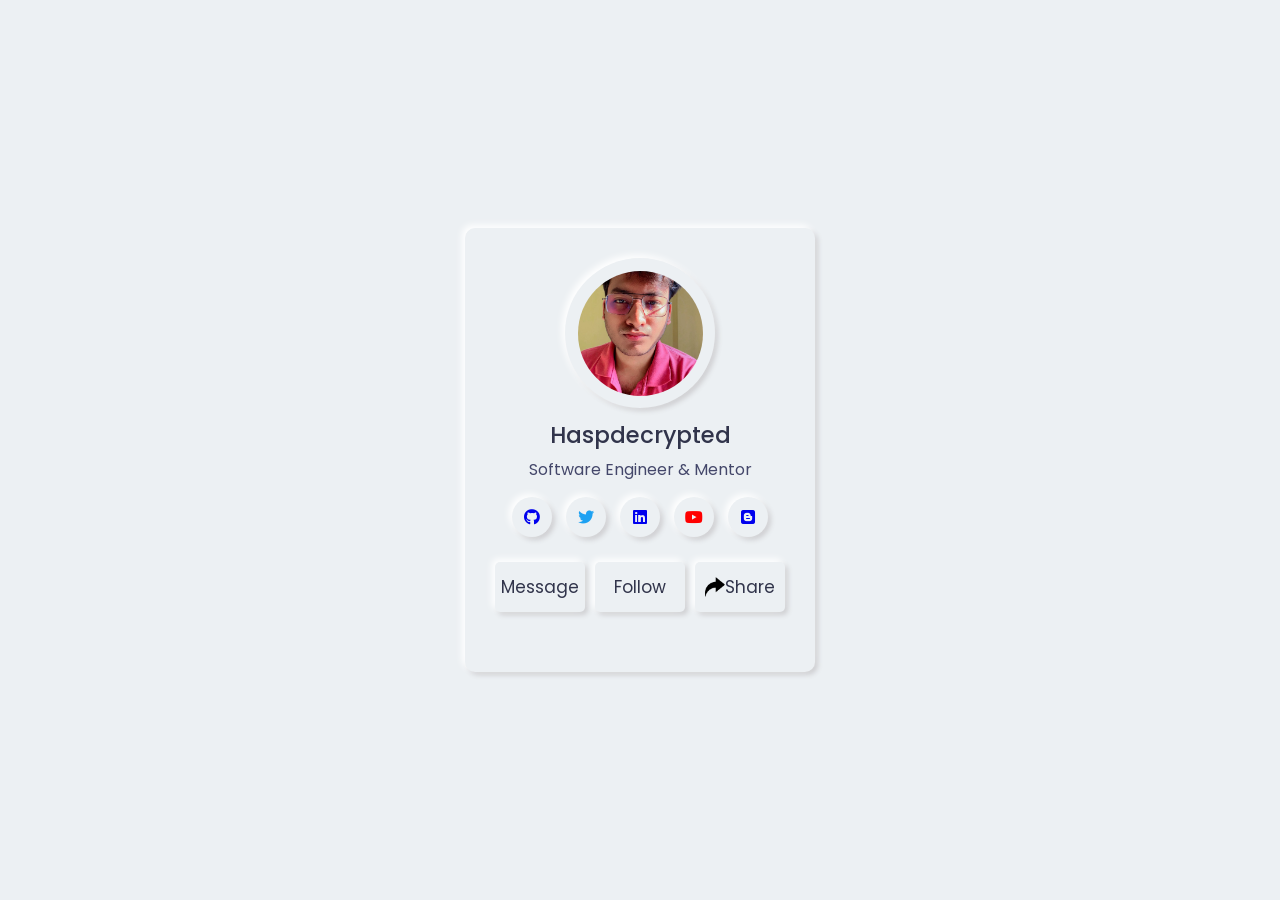
<file: index.html>
<!DOCTYPE html>
<html lang="en">
<head>
    <meta charset="UTF-8">
    <title>myLinktree - Haspdecrypted</title>
    <link rel="stylesheet" href="style.css">
    <link rel="stylesheet" href="https://cdnjs.cloudflare.com/ajax/libs/font-awesome/5.15.3/css/all.min.css"/>
</head>
<body>
  <div class="wrapper">
    <div class="img-area">
      <div class="inner-area">
        <!-- myPic -->
        <img src="Other files\me-pfp.jpg" alt="Me">
        
      </div>
    </div>
    <!-- My title -->
    <div class="name">Haspdecrypted</div>
    <div class="about">Software Engineer & Mentor</div>
    <!-- Different social handles of mine -->
    <div class="social-icons">
      <a href="https://github.com/haspdecrypted" class="github"><i class="fab fa-github"></i></a>
      <a href="https://twitter.com/haspdecrypted" class="twitter"><i class="fab fa-twitter"></i></a>
      <a href="https://www.linkedin.com/in/haspdecrypted/" class="linkedin"><i class="fab fa-linkedin"></i></a>
      <a href="https://www.youtube.com/@devslens/" class="yt"><i class="fab fa-youtube"></i></a>
      <a href="https://haspdecrypted.hashnode.dev/" class="blog"><i class="fab fa-blogger"></i></a>
    </div>
    <!-- Buttons for Reaching me out, Following on Linkedin, Sharing myLinktree  -->
    <div class="buttons">
      <button type="button" onclick="window.location.href = 'https://forms.gle/DmV3PYTVEEn1fqg97';">Message</button>
      <button type="button" onclick="window.location.href = 'https://www.linkedin.com/in/haspdecrypted/';">Follow</button>
      <button id="shareBtn"><img src="Other files/share.png" alt="shareBtn" width="20" height="20" />Share</button>
    </div>
    <!-- Socials link share button, copies link to clipboard js code -->
    <div class="social-share">
      <div class="row">
        <script>
          const shareBtn = document.querySelector("#shareBtn");
          const link = "https://haspdecrypted.github.io/Mylinktree/";

          shareBtn.addEventListener("click", function() {
            navigator.clipboard.writeText(link).then(function() {
              console.log("Link copied to clipboard");
            }, function(err) {
              console.error("Failed to copy link: ", err);
            });
          });
        </script>

      </div>
    </div>
  </div>
</body>
</html>
</file>
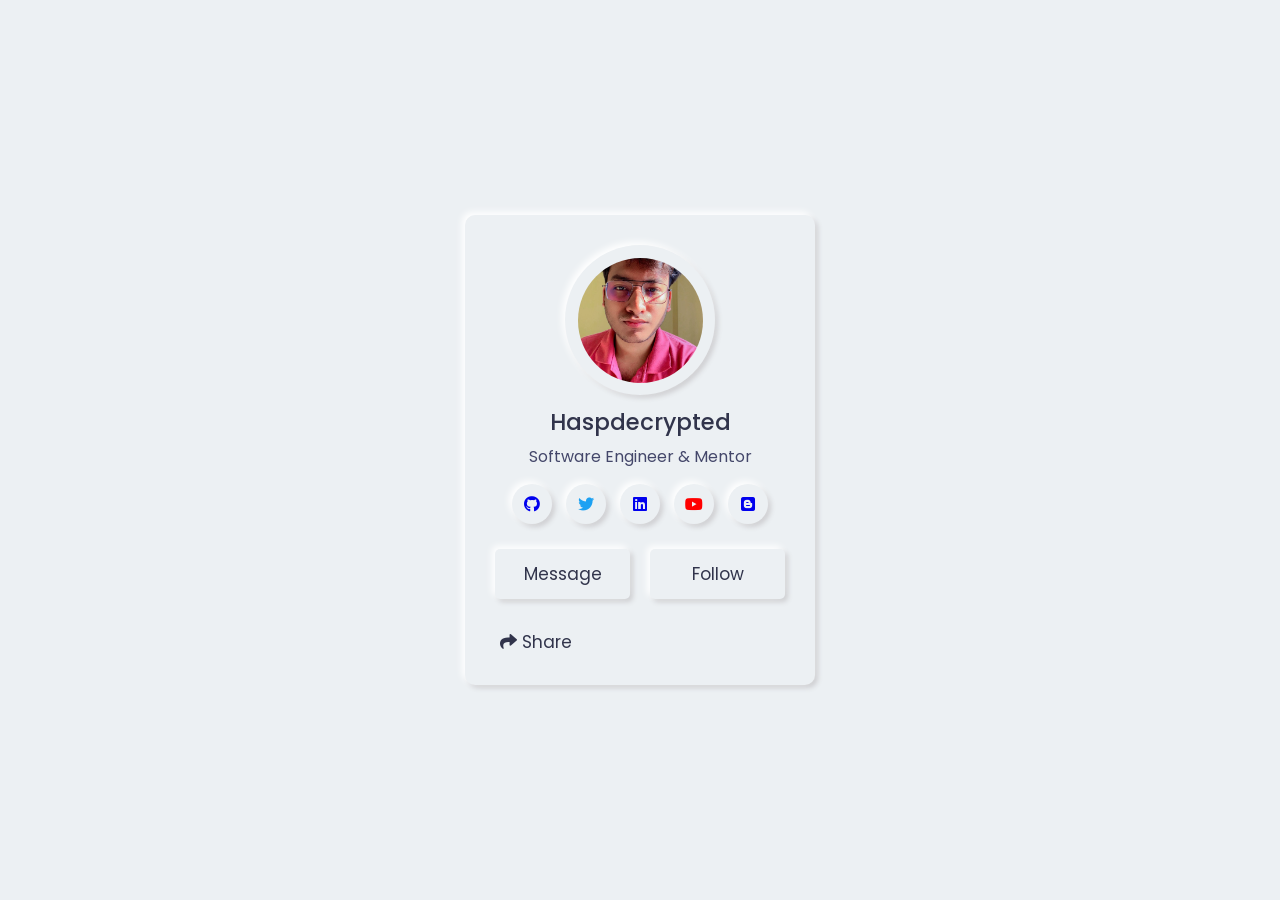
<file: profile.html>
<!DOCTYPE html>
<html lang="en">
<head>
    <meta charset="UTF-8">
    <title>MyLinktree - Haspdecrypted</title>
    <link rel="stylesheet" href="style.css">
    <link rel="stylesheet" href="https://cdnjs.cloudflare.com/ajax/libs/font-awesome/5.15.3/css/all.min.css"/>
</head>
<body>
  <div class="wrapper">
    <div class="img-area">
      <div class="inner-area">
        <img src="Other files\me-pfp.jpg" alt="Me">
        
      </div>
    </div>
    <div class="name">Haspdecrypted</div>
    <div class="about">Software Engineer & Mentor</div>
    <div class="social-icons">
      <a href="https://github.com/haspdecrypted" class="github"><i class="fab fa-github"></i></a>
      <a href="https://twitter.com/haspdecrypted" class="twitter"><i class="fab fa-twitter"></i></a>
      <!-- maybe if I scale to this plaform <a href="#" class="insta"><i class="fab fa-instagram"></i></a> -->
      <a href="https://www.linkedin.com/in/haspdecrypted/" class="linkedin"><i class="fab fa-linkedin"></i></a>
      <a href="https://www.youtube.com/@devslens/" class="yt"><i class="fab fa-youtube"></i></a>
      <a href="https://haspdecrypted.hashnode.dev/" class="blog"><i class="fab fa-blogger"></i></a>
    </div>
    <div class="buttons">
      <button type="button" onclick="window.location.href = 'https://forms.gle/DmV3PYTVEEn1fqg97';">Message</button>
      <button type="button" onclick="window.location.href = 'https://www.linkedin.com/in/haspdecrypted/';">Follow</button>
    </div>
    <div class="social-share">
      <div class="row">
        <i class="fas fa-share"></i>
        <span>Share</span>
      </div>
    </div>
  </div>
</body>
</html>
</file>
<file: style.css>
@import url("https://fonts.googleapis.com/css2?family=Poppins:wght@200;300;400;500;600;700&display=swap");
* {
  margin: 0;
  padding: 0;
  box-sizing: border-box;
  font-family: "Poppins", sans-serif;
}
body {
  display: flex;
  align-items: center;
  justify-content: center;
  min-height: 100vh;
  background: #ecf0f3;
}
.wrapper,
.wrapper .img-area,
.social-icons a,
.buttons button {
  background: #ecf0f3;
  box-shadow: -3px -3px 7px #ffffff, 3px 3px 5px #ceced1;
}
.wrapper {
  position: relative;
  width: 350px;
  padding: 30px;
  border-radius: 10px;
  display: flex;
  align-items: center;
  justify-content: center;
  flex-direction: column;
}
.wrapper .icon {
  font-size: 17px;
  color: #31344b;
  position: absolute;
  cursor: pointer;
  opacity: 0.7;
  top: 15px;
  height: 35px;
  width: 35px;
  text-align: center;
  line-height: 35px;
  border-radius: 50%;
  font-size: 16px;
}
.wrapper .icon i {
  position: relative;
  z-index: 9;
}
.wrapper .icon.arrow {
  left: 15px;
}
.wrapper .icon.dots {
  right: 15px;
}
.wrapper .img-area {
  height: 150px;
  width: 150px;
  border-radius: 50%;
  display: flex;
  align-items: center;
  justify-content: center;
}
.img-area .inner-area {
  height: calc(100% - 25px);
  width: calc(100% - 25px);
  border-radius: 50%;
}
.inner-area img {
  height: 100%;
  width: 100%;
  border-radius: 50%;
  object-fit: cover;
}
.wrapper .name {
  font-size: 23px;
  font-weight: 500;
  color: #31344b;
  margin: 10px 0 5px 0;
}
.wrapper .about {
  color: #44476a;
  font-weight: 400;
  font-size: 16px;
}
.wrapper .social-icons {
  margin: 15px 0 25px 0;
}
.social-icons a {
  position: relative;
  height: 40px;
  width: 40px;
  margin: 0 5px;
  display: inline-flex;
  text-decoration: none;
  border-radius: 50%;
}
.social-icons a:hover::before,
.wrapper .icon:hover::before,
.buttons button:hover:before {
  content: "";
  position: absolute;
  top: 0;
  left: 0;
  bottom: 0;
  right: 0;
  border-radius: 50%;
  background: #ecf0f3;
  box-shadow: inset -3px -3px 7px #ffffff, inset 3px 3px 5px #ceced1;
}
.buttons button:hover:before {
  z-index: -1;
  border-radius: 5px;
}
.social-icons a i {
  position: relative;
  z-index: 3;
  text-align: center;
  width: 100%;
  height: 100%;
  line-height: 40px;
}
.social-icons a.fb i {
  color: #4267b2;
}
.social-icons a.twitter i {
  color: #1da1f2;
}
.social-icons a.insta i {
  color: #e1306c;
}
.social-icons a.yt i {
  color: #ff0000;
}
.wrapper .buttons {
  display: flex;
  width: 100%;
  justify-content: space-between;
}
.buttons button {
  position: relative;
  width: 100%;
  border: none;
  outline: none;
  padding: 12px 0;
  color: #31344b;
  font-size: 17px;
  font-weight: 400;
  border-radius: 5px;
  cursor: pointer;
  z-index: 4;
}
.buttons button:first-child {
  margin-right: 10px;
}
.buttons button:last-child {
  margin-left: 10px;
}
.wrapper .social-share {
  display: flex;
  width: 100%;
  margin-top: 30px;
  padding: 0 5px;
  justify-content: space-between;
}
.social-share .row {
  color: #31344b;
  font-size: 17px;
  cursor: pointer;
  position: relative;
}
.social-share .row::before {
  position: absolute;
  content: "";
  height: 100%;
  width: 2px;
  background: #e0e6eb;
  margin-left: -25px;
}
.row:first-child::before {
  background: none;
}
.social-share .row i.icon-2 {
  position: absolute;
  left: 0;
  top: 50%;
  color: #31344b;
  transform: translateY(-50%);
  opacity: 0;
  pointer-events: none;
  transition: all 0.3s ease;
}
.row:nth-child(1):hover i.fa-heart,
.row:nth-child(2):hover i.fa-comment {
  opacity: 1;
  pointer-events: auto;
}

.clipboard-prompt {
  display: none;
  position: absolute;
  bottom: 40px;
  border-radius: 10px;
  padding: 20px 40px;
  box-shadow: -3px -3px 7px #ffffff, 3px 3px 5px #ceced1;
}

.copied-prompt {
  display: inline-block;
}

#shareBtn {
  display: flex;
  justify-content: center;
  align-items: center;
}

.share-icon {
  margin-right: 2px;
}
</file>
